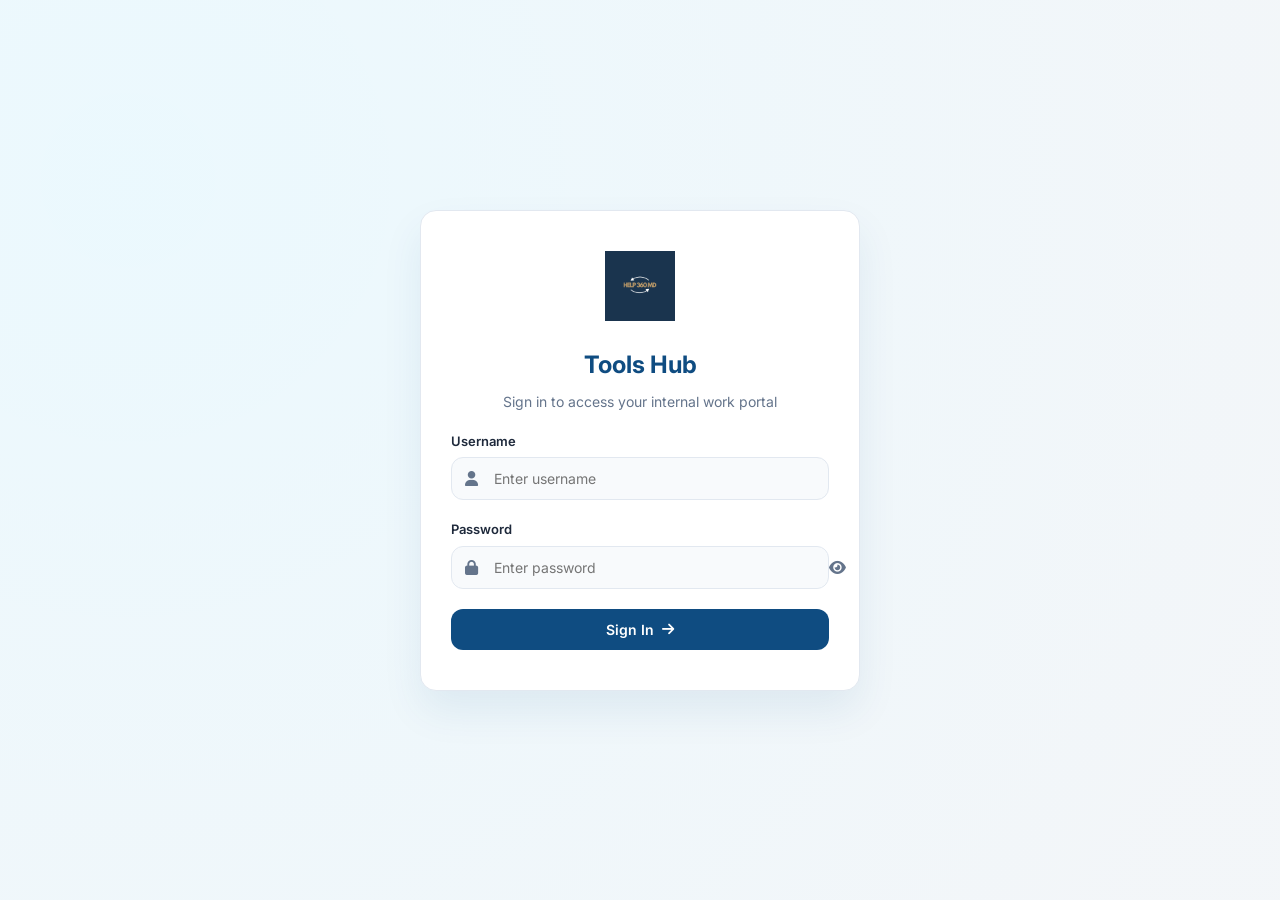
<file: index.html>
<!DOCTYPE html>
<html lang="en">
<head>
  <meta charset="UTF-8">
  <meta name="viewport" content="width=device-width, initial-scale=1.0">
  <title>Help360MD Tools Hub - Redirecting...</title>
  <link rel="stylesheet" href="style.css">
  <script>
    // Immediate Redirect Logic (No-Flicker Session Guard)
    (function() {
      const sessionUser = sessionStorage.getItem('help360_user');
      if (sessionUser) {
        window.location.replace('dashboard.html');
      } else {
        window.location.replace('login.html');
      }
    })();
  </script>
</head>
<body style="display:flex; justify-content:center; align-items:center; height:100vh; background-color:#F4F7FA; font-family:'Inter',sans-serif;">
  <div style="text-align:center;">
    <div class="spinner" style="margin: 0 auto 15px auto;"></div>
    <p style="color:#0F4C81; font-weight:600; font-size:14px;">Redirecting to Help360MD Tools Hub...</p>
  </div>
</body>
</html>
</file>
<file: style.css>
/* 
 * Help360MD Tools Hub - Stylesheet
 * File: style.css
 */

@import url('https://fonts.googleapis.com/css2?family=Inter:wght@300;400;500;600;700&display=swap');

:root {
  /* Colors */
  --primary-color: #0F4C81;
  --primary-hover: #0c3f6b;
  --secondary-color: #00AEEF;
  --secondary-hover: #009ad5;
  --bg-color: #F4F7FA;
  --card-bg: #FFFFFF;
  --text-main: #1E293B;
  --text-muted: #64748B;
  --border-color: #E2E8F0;
  
  --success: #10B981;
  --warning: #F59E0B;
  --danger: #EF4444;
  --favorite: #FFC107;
  
  /* Layout & Shadows */
  --sidebar-width: 260px;
  --sidebar-collapsed-width: 70px;
  --header-height: 70px;
  --border-radius: 12px;
  --shadow-sm: 0 1px 3px rgba(0,0,0,0.05), 0 1px 2px rgba(0,0,0,0.02);
  --shadow-md: 0 4px 6px -1px rgba(0,0,0,0.05), 0 2px 4px -1px rgba(0,0,0,0.03);
  --shadow-lg: 0 10px 15px -3px rgba(15, 76, 129, 0.05), 0 4px 6px -2px rgba(15, 76, 129, 0.03);
  --shadow-hover: 0 20px 25px -5px rgba(15, 76, 129, 0.1), 0 10px 10px -5px rgba(15, 76, 129, 0.04);
  
  /* Transitions */
  --transition-fast: 0.2s ease;
  --transition-normal: 0.3s ease;
}

* {
  box-sizing: border-box;
  margin: 0;
  padding: 0;
}

body {
  font-family: 'Inter', sans-serif;
  background-color: var(--bg-color);
  color: var(--text-main);
  line-height: 1.5;
  overflow-x: hidden;
}

a {
  text-decoration: none;
  color: inherit;
}

/* ==========================================================================
   LOGIN PAGE STYLING
   ========================================================================== */
.login-body {
  display: flex;
  align-items: center;
  justify-content: center;
  min-height: 100vh;
  background: radial-gradient(circle at 10% 20%, rgba(0, 174, 239, 0.08) 0%, rgba(15, 76, 129, 0.05) 90.1%);
  padding: 20px;
}

.login-container {
  width: 100%;
  max-width: 440px;
  background: var(--card-bg);
  border-radius: 16px;
  box-shadow: 0 20px 40px rgba(15, 76, 129, 0.08);
  border: 1px solid var(--border-color);
  overflow: hidden;
  position: relative;
  animation: fadeIn 0.5s ease-out;
}

.login-header {
  text-align: center;
  padding: 40px 30px 20px 30px;
}

.login-logo {
  max-height: 70px;
  width: auto;
  margin-bottom: 20px;
}

.login-header h1 {
  font-size: 24px;
  font-weight: 700;
  color: var(--primary-color);
  margin-bottom: 8px;
}

.login-header p {
  color: var(--text-muted);
  font-size: 14px;
}

.login-form {
  padding: 0 30px 40px 30px;
}

.form-group {
  margin-bottom: 20px;
  position: relative;
}

.form-group label {
  display: block;
  font-size: 13px;
  font-weight: 600;
  color: var(--text-main);
  margin-bottom: 6px;
}

.input-wrapper {
  position: relative;
  display: flex;
  align-items: center;
}

.input-wrapper i {
  position: absolute;
  left: 14px;
  color: var(--text-muted);
  font-size: 15px;
}

.form-control {
  width: 100%;
  padding: 12px 14px 12px 42px;
  font-size: 14px;
  font-family: inherit;
  color: var(--text-main);
  background-color: #F8FAFC;
  border: 1px solid var(--border-color);
  border-radius: var(--border-radius);
  transition: var(--transition-fast);
}

.form-control:focus {
  outline: none;
  border-color: var(--primary-color);
  background-color: var(--card-bg);
  box-shadow: 0 0 0 3px rgba(15, 76, 129, 0.1);
}

.password-toggle {
  position: absolute;
  right: 14px;
  background: none;
  border: none;
  color: var(--text-muted);
  cursor: pointer;
  padding: 0;
  display: flex;
  align-items: center;
  justify-content: center;
}

.password-toggle:hover {
  color: var(--primary-color);
}

.btn {
  display: inline-flex;
  align-items: center;
  justify-content: center;
  width: 100%;
  padding: 12px 24px;
  font-size: 14px;
  font-weight: 600;
  font-family: inherit;
  border-radius: var(--border-radius);
  border: none;
  cursor: pointer;
  transition: var(--transition-fast);
  gap: 8px;
}

.btn-primary {
  background-color: var(--primary-color);
  color: white;
}

.btn-primary:hover {
  background-color: var(--primary-hover);
  box-shadow: 0 4px 12px rgba(15, 76, 129, 0.2);
}

.btn-secondary {
  background-color: var(--secondary-color);
  color: white;
}

.btn-secondary:hover {
  background-color: var(--secondary-hover);
  box-shadow: 0 4px 12px rgba(0, 174, 239, 0.2);
}

.btn-outline {
  background-color: transparent;
  color: var(--text-main);
  border: 1px solid var(--border-color);
}

.btn-outline:hover {
  background-color: #F8FAFC;
  border-color: var(--text-muted);
}

.btn-danger {
  background-color: var(--danger);
  color: white;
}

.btn-danger:hover {
  background-color: #dc2626;
  box-shadow: 0 4px 12px rgba(239, 68, 68, 0.2);
}

.alert {
  padding: 12px 16px;
  border-radius: var(--border-radius);
  font-size: 13px;
  margin-bottom: 20px;
  display: flex;
  align-items: center;
  gap: 10px;
  animation: slideIn 0.3s ease-out;
}

.alert-danger {
  background-color: #FEF2F2;
  color: var(--danger);
  border: 1px solid #FEE2E2;
}

.alert-success {
  background-color: #ECFDF5;
  color: var(--success);
  border: 1px solid #D1FAE5;
}

.footer-info {
  text-align: center;
  margin-top: 25px;
  font-size: 12px;
  color: var(--text-muted);
  line-height: 1.6;
}

.footer-info a {
  color: var(--primary-color);
  font-weight: 500;
}

/* ==========================================================================
   APP SHELL LAYOUT
   ========================================================================== */
.app-container {
  display: flex;
  min-height: 100vh;
}

/* Sidebar */
.sidebar {
  width: var(--sidebar-width);
  background-color: var(--card-bg);
  border-right: 1px solid var(--border-color);
  display: flex;
  flex-direction: column;
  position: fixed;
  top: 0;
  bottom: 0;
  left: 0;
  z-index: 100;
  transition: var(--transition-normal);
}

.sidebar-header {
  height: var(--header-height);
  display: flex;
  align-items: center;
  padding: 0 20px;
  border-bottom: 1px solid var(--border-color);
  justify-content: space-between;
}

.brand-wrapper {
  display: flex;
  align-items: center;
  gap: 10px;
  overflow: hidden;
}

.sidebar-logo {
  height: 35px;
  width: auto;
  flex-shrink: 0;
}

.brand-name {
  font-size: 16px;
  font-weight: 700;
  color: var(--primary-color);
  white-space: nowrap;
}

.sidebar-toggle {
  background: none;
  border: none;
  color: var(--text-muted);
  cursor: pointer;
  padding: 6px;
  border-radius: 6px;
  display: flex;
  align-items: center;
  justify-content: center;
}

.sidebar-toggle:hover {
  background-color: #F1F5F9;
  color: var(--primary-color);
}

.sidebar-menu {
  list-style: none;
  padding: 20px 12px;
  display: flex;
  flex-direction: column;
  gap: 6px;
  flex-grow: 1;
}

.menu-item a {
  display: flex;
  align-items: center;
  padding: 12px 14px;
  border-radius: var(--border-radius);
  font-size: 14px;
  font-weight: 500;
  color: var(--text-muted);
  gap: 14px;
  transition: var(--transition-fast);
}

.menu-item a i {
  font-size: 18px;
  width: 20px;
  text-align: center;
  color: var(--text-muted);
  transition: var(--transition-fast);
}

.menu-item.active a,
.menu-item:hover a {
  background-color: rgba(15, 76, 129, 0.05);
  color: var(--primary-color);
}

.menu-item.active a i,
.menu-item:hover a i {
  color: var(--primary-color);
}

.menu-item.admin-only {
  border-top: 1px solid var(--border-color);
  margin-top: 10px;
  padding-top: 10px;
}

.sidebar-footer {
  padding: 15px 12px;
  border-top: 1px solid var(--border-color);
}

/* Main Content Area */
.main-wrapper {
  margin-left: var(--sidebar-width);
  flex-grow: 1;
  display: flex;
  flex-direction: column;
  min-width: 0;
  transition: var(--transition-normal);
}

/* Header */
.app-header {
  height: var(--header-height);
  background-color: rgba(255, 255, 255, 0.85);
  backdrop-filter: blur(12px);
  -webkit-backdrop-filter: blur(12px);
  border-bottom: 1px solid var(--border-color);
  display: flex;
  align-items: center;
  justify-content: space-between;
  padding: 0 30px;
  position: sticky;
  top: 0;
  z-index: 90;
}

.header-left {
  display: flex;
  align-items: center;
  gap: 15px;
  flex-grow: 1;
  max-width: 500px;
}

.search-container {
  position: relative;
  width: 100%;
}

.search-container i {
  position: absolute;
  left: 14px;
  top: 50%;
  transform: translateY(-50%);
  color: var(--text-muted);
}

.search-input {
  width: 100%;
  padding: 10px 14px 10px 42px;
  border-radius: 20px;
  border: 1px solid var(--border-color);
  font-family: inherit;
  font-size: 14px;
  background-color: #F8FAFC;
  transition: var(--transition-fast);
}

.search-input:focus {
  outline: none;
  background-color: white;
  border-color: var(--primary-color);
  box-shadow: 0 0 0 3px rgba(15, 76, 129, 0.1);
}

.header-right {
  display: flex;
  align-items: center;
  gap: 20px;
}

.user-badge {
  display: flex;
  align-items: center;
  gap: 12px;
}

.user-avatar {
  width: 38px;
  height: 38px;
  border-radius: 50%;
  background-color: rgba(15, 76, 129, 0.1);
  color: var(--primary-color);
  display: flex;
  align-items: center;
  justify-content: center;
  font-weight: 700;
  font-size: 15px;
  border: 2px solid white;
  box-shadow: var(--shadow-sm);
}

.user-details {
  display: flex;
  flex-direction: column;
}

.user-name {
  font-size: 14px;
  font-weight: 600;
  color: var(--text-main);
  max-width: 150px;
  white-space: nowrap;
  overflow: hidden;
  text-overflow: ellipsis;
}

.user-role {
  font-size: 11px;
  color: var(--text-muted);
  font-weight: 500;
}

/* Page Layout */
.app-content {
  padding: 30px;
  flex-grow: 1;
  animation: fadeIn 0.4s ease-out;
}

.page-header {
  margin-bottom: 25px;
}

.page-title {
  font-size: 22px;
  font-weight: 700;
  color: var(--text-main);
}

.page-subtitle {
  font-size: 14px;
  color: var(--text-muted);
  margin-top: 4px;
}

/* ==========================================================================
   DASHBOARD / PORTAL STYLING
   ========================================================================== */
.section-title {
  font-size: 16px;
  font-weight: 600;
  color: var(--text-main);
  margin: 30px 0 15px 0;
  display: flex;
  align-items: center;
  gap: 10px;
}

.section-title:first-of-type {
  margin-top: 0;
}

.section-title i {
  color: var(--primary-color);
}

/* Category Filter Chips */
.category-filters {
  display: flex;
  flex-wrap: wrap;
  gap: 8px;
  margin-bottom: 20px;
}

.filter-chip {
  padding: 8px 16px;
  border-radius: 20px;
  font-size: 13px;
  font-weight: 500;
  background-color: white;
  border: 1px solid var(--border-color);
  color: var(--text-muted);
  cursor: pointer;
  transition: var(--transition-fast);
}

.filter-chip:hover {
  border-color: var(--primary-color);
  color: var(--primary-color);
}

.filter-chip.active {
  background-color: var(--primary-color);
  border-color: var(--primary-color);
  color: white;
  box-shadow: 0 4px 10px rgba(15, 76, 129, 0.15);
}

/* Grid Layout */
.tools-grid {
  display: grid;
  grid-template-columns: repeat(auto-fill, minmax(280px, 1fr));
  gap: 20px;
}

/* Tool Card */
.tool-card {
  background-color: var(--card-bg);
  border-radius: var(--border-radius);
  border: 1px solid var(--border-color);
  box-shadow: var(--shadow-sm);
  padding: 24px;
  display: flex;
  flex-direction: column;
  position: relative;
  transition: var(--transition-normal);
  animation: fadeIn 0.4s ease-out;
}

.tool-card:hover {
  transform: translateY(-4px);
  box-shadow: var(--shadow-hover);
  border-color: rgba(15, 76, 129, 0.15);
}

.card-top {
  display: flex;
  justify-content: space-between;
  align-items: flex-start;
  margin-bottom: 16px;
}

.tool-icon-wrapper {
  width: 48px;
  height: 48px;
  border-radius: 10px;
  background-color: rgba(15, 76, 129, 0.06);
  color: var(--primary-color);
  display: flex;
  align-items: center;
  justify-content: center;
  font-size: 20px;
}

.favorite-btn {
  background: none;
  border: none;
  cursor: pointer;
  color: var(--text-muted);
  font-size: 18px;
  transition: var(--transition-fast);
  padding: 4px;
}

.favorite-btn:hover {
  color: var(--favorite);
  transform: scale(1.15);
}

.favorite-btn.active {
  color: var(--favorite);
}

.tool-category {
  font-size: 11px;
  font-weight: 600;
  text-transform: uppercase;
  color: var(--secondary-color);
  letter-spacing: 0.5px;
  margin-bottom: 6px;
}

.tool-name {
  font-size: 16px;
  font-weight: 700;
  color: var(--text-main);
  margin-bottom: 8px;
}

.tool-desc {
  font-size: 13px;
  color: var(--text-muted);
  margin-bottom: 20px;
  flex-grow: 1;
  display: -webkit-box;
  -webkit-line-clamp: 3;
  -webkit-box-orient: vertical;
  overflow: hidden;
  height: 58px;
}

.card-actions {
  display: flex;
  gap: 10px;
}

.card-actions .btn {
  padding: 10px 16px;
  font-size: 13px;
}

/* Empty Dashboard State */
.empty-state {
  grid-column: 1 / -1;
  text-align: center;
  padding: 60px 40px;
  background-color: var(--card-bg);
  border-radius: var(--border-radius);
  border: 1px dashed var(--border-color);
  color: var(--text-muted);
}

.empty-state i {
  font-size: 40px;
  color: var(--text-muted);
  margin-bottom: 16px;
}

.empty-state h3 {
  font-size: 18px;
  font-weight: 600;
  color: var(--text-main);
  margin-bottom: 8px;
}

/* ==========================================================================
   USER PROFILE PAGE STYLING
   ========================================================================== */
.profile-grid {
  display: grid;
  grid-template-columns: 1fr 2fr;
  gap: 30px;
}

.profile-card {
  background-color: var(--card-bg);
  border-radius: var(--border-radius);
  border: 1px solid var(--border-color);
  box-shadow: var(--shadow-sm);
  padding: 30px;
  text-align: center;
  height: fit-content;
}

.profile-avatar {
  width: 90px;
  height: 90px;
  border-radius: 50%;
  background-color: rgba(15, 76, 129, 0.1);
  color: var(--primary-color);
  display: flex;
  align-items: center;
  justify-content: center;
  font-size: 32px;
  font-weight: 700;
  margin: 0 auto 20px auto;
  border: 3px solid white;
  box-shadow: var(--shadow-md);
}

.profile-card h3 {
  font-size: 18px;
  font-weight: 700;
  color: var(--text-main);
  margin-bottom: 4px;
}

.profile-card .role-badge {
  display: inline-block;
  padding: 4px 10px;
  border-radius: 12px;
  font-size: 11px;
  font-weight: 600;
  background-color: rgba(15, 76, 129, 0.1);
  color: var(--primary-color);
  margin-bottom: 25px;
}

.profile-info-list {
  text-align: left;
  list-style: none;
}

.profile-info-item {
  display: flex;
  justify-content: space-between;
  padding: 12px 0;
  border-bottom: 1px solid var(--border-color);
  font-size: 13px;
}

.profile-info-item:last-child {
  border-bottom: none;
}

.profile-info-label {
  color: var(--text-muted);
  font-weight: 500;
}

.profile-info-value {
  color: var(--text-main);
  font-weight: 600;
}

.profile-content-card {
  background-color: var(--card-bg);
  border-radius: var(--border-radius);
  border: 1px solid var(--border-color);
  box-shadow: var(--shadow-sm);
  padding: 30px;
}

.profile-content-card h2 {
  font-size: 18px;
  font-weight: 700;
  margin-bottom: 20px;
  color: var(--text-main);
}

/* ==========================================================================
   ADMIN PORTAL STYLING
   ========================================================================== */
/* Stats Grid */
.stats-grid {
  display: grid;
  grid-template-columns: repeat(auto-fit, minmax(220px, 1fr));
  gap: 20px;
  margin-bottom: 30px;
}

.stat-card {
  background-color: var(--card-bg);
  border-radius: var(--border-radius);
  border: 1px solid var(--border-color);
  box-shadow: var(--shadow-sm);
  padding: 20px;
  display: flex;
  align-items: center;
  gap: 15px;
}

.stat-icon {
  width: 48px;
  height: 48px;
  border-radius: 10px;
  display: flex;
  align-items: center;
  justify-content: center;
  font-size: 20px;
}

.stat-icon.users {
  background-color: rgba(0, 174, 239, 0.1);
  color: var(--secondary-color);
}

.stat-icon.tools {
  background-color: rgba(15, 76, 129, 0.1);
  color: var(--primary-color);
}

.stat-icon.active {
  background-color: rgba(16, 185, 129, 0.1);
  color: var(--success);
}

.stat-info {
  display: flex;
  flex-direction: column;
}

.stat-value {
  font-size: 20px;
  font-weight: 700;
  color: var(--text-main);
}

.stat-label {
  font-size: 12px;
  color: var(--text-muted);
}

/* Admin Tabs */
.admin-tabs {
  display: flex;
  border-bottom: 1px solid var(--border-color);
  margin-bottom: 25px;
  gap: 5px;
}

.tab-btn {
  padding: 12px 20px;
  font-size: 14px;
  font-weight: 500;
  background: none;
  border: none;
  color: var(--text-muted);
  cursor: pointer;
  position: relative;
  transition: var(--transition-fast);
}

.tab-btn:hover {
  color: var(--primary-color);
}

.tab-btn.active {
  color: var(--primary-color);
  font-weight: 600;
}

.tab-btn.active::after {
  content: '';
  position: absolute;
  bottom: -1px;
  left: 0;
  right: 0;
  height: 2px;
  background-color: var(--primary-color);
}

.tab-content {
  display: none;
}

.tab-content.active {
  display: block;
  animation: fadeIn 0.3s ease-out;
}

/* Toolbar Control Panel */
.panel-toolbar {
  display: flex;
  justify-content: space-between;
  align-items: center;
  margin-bottom: 20px;
  gap: 15px;
  flex-wrap: wrap;
}

.panel-title {
  font-size: 16px;
  font-weight: 600;
}

/* Data Tables */
.table-container {
  background-color: var(--card-bg);
  border-radius: var(--border-radius);
  border: 1px solid var(--border-color);
  box-shadow: var(--shadow-sm);
  overflow-x: auto;
}

.data-table {
  width: 100%;
  border-collapse: collapse;
  text-align: left;
  font-size: 13px;
}

.data-table th {
  background-color: #F8FAFC;
  color: var(--text-main);
  font-weight: 600;
  padding: 14px 18px;
  border-bottom: 1px solid var(--border-color);
  white-space: nowrap;
}

.data-table td {
  padding: 14px 18px;
  border-bottom: 1px solid var(--border-color);
  color: var(--text-main);
}

.data-table tbody tr:last-child td {
  border-bottom: none;
}

.data-table tbody tr:hover {
  background-color: #F8FAFC;
}

/* Badges */
.badge {
  display: inline-flex;
  align-items: center;
  padding: 2px 8px;
  border-radius: 12px;
  font-size: 11px;
  font-weight: 600;
}

.badge-active {
  background-color: #E6F4EA;
  color: #137333;
}

.badge-disabled {
  background-color: #FCE8E6;
  color: #C5221F;
}

.badge-admin {
  background-color: #E8F0FE;
  color: #1A73E8;
}

.badge-user {
  background-color: #F1F3F4;
  color: #5F6368;
}

.action-buttons {
  display: flex;
  gap: 8px;
}

.btn-icon {
  width: 32px;
  height: 32px;
  border-radius: 6px;
  border: 1px solid var(--border-color);
  background-color: white;
  color: var(--text-muted);
  display: flex;
  align-items: center;
  justify-content: center;
  cursor: pointer;
  transition: var(--transition-fast);
}

.btn-icon:hover {
  background-color: rgba(15, 76, 129, 0.05);
  color: var(--primary-color);
  border-color: var(--primary-color);
}

.btn-icon.delete:hover {
  background-color: #FEF2F2;
  color: var(--danger);
  border-color: var(--danger);
}

/* Modal Popup Window */
.modal {
  display: none;
  position: fixed;
  top: 0;
  left: 0;
  right: 0;
  bottom: 0;
  background-color: rgba(15, 76, 129, 0.4);
  backdrop-filter: blur(4px);
  z-index: 1000;
  align-items: center;
  justify-content: center;
  padding: 20px;
}

.modal.active {
  display: flex;
  animation: fadeIn 0.2s ease-out;
}

.modal-content {
  background-color: var(--card-bg);
  border-radius: 16px;
  box-shadow: 0 20px 25px -5px rgba(0,0,0,0.1), 0 10px 10px -5px rgba(0,0,0,0.04);
  border: 1px solid var(--border-color);
  width: 100%;
  max-width: 500px;
  overflow: hidden;
  animation: scaleIn 0.3s cubic-bezier(0.34, 1.56, 0.64, 1);
}

.modal-header {
  padding: 20px 24px;
  border-bottom: 1px solid var(--border-color);
  display: flex;
  align-items: center;
  justify-content: space-between;
}

.modal-title {
  font-size: 16px;
  font-weight: 700;
  color: var(--text-main);
}

.modal-close {
  background: none;
  border: none;
  color: var(--text-muted);
  cursor: pointer;
  font-size: 16px;
  padding: 4px;
  border-radius: 4px;
  display: flex;
  align-items: center;
  justify-content: center;
}

.modal-close:hover {
  background-color: #F1F5F9;
  color: var(--text-main);
}

.modal-body {
  padding: 24px;
  max-height: 70vh;
  overflow-y: auto;
}

.modal-footer {
  padding: 16px 24px;
  border-top: 1px solid var(--border-color);
  display: flex;
  justify-content: flex-end;
  gap: 12px;
  background-color: #F8FAFC;
}

.modal-footer .btn {
  width: auto;
  padding: 10px 20px;
}

.form-row {
  display: grid;
  grid-template-columns: 1fr 1fr;
  gap: 15px;
}

/* ==========================================================================
   GLOBAL UTILITIES & LOADING STATE
   ========================================================================== */
.loading-overlay {
  display: none;
  position: fixed;
  top: 0;
  left: 0;
  right: 0;
  bottom: 0;
  background-color: rgba(255, 255, 255, 0.7);
  backdrop-filter: blur(3px);
  z-index: 9999;
  align-items: center;
  justify-content: center;
  flex-direction: column;
  gap: 15px;
}

.loading-overlay.active {
  display: flex;
}

.spinner {
  width: 40px;
  height: 40px;
  border: 4px solid rgba(15, 76, 129, 0.1);
  border-left-color: var(--primary-color);
  border-radius: 50%;
  animation: spin 1s linear infinite;
}

.spinner-text {
  font-size: 13px;
  font-weight: 500;
  color: var(--primary-color);
}

/* Toast Notification Hub */
.toast-container {
  position: fixed;
  bottom: 24px;
  right: 24px;
  z-index: 10000;
  display: flex;
  flex-direction: column;
  gap: 10px;
}

.toast {
  background-color: white;
  border-radius: 8px;
  padding: 14px 20px;
  box-shadow: 0 10px 15px -3px rgba(0, 0, 0, 0.1), 0 4px 6px -2px rgba(0, 0, 0, 0.05);
  border-left: 4px solid var(--primary-color);
  display: flex;
  align-items: center;
  gap: 12px;
  font-size: 13px;
  min-width: 280px;
  max-width: 400px;
  animation: slideInRight 0.3s cubic-bezier(0.34, 1.56, 0.64, 1);
  transition: opacity 0.3s ease;
}

.toast-success {
  border-left-color: var(--success);
}

.toast-success i {
  color: var(--success);
}

.toast-error {
  border-left-color: var(--danger);
}

.toast-error i {
  color: var(--danger);
}

.toast-warning {
  border-left-color: var(--warning);
}

.toast-warning i {
  color: var(--warning);
}

/* Collapsed Sidebar Mode */
body.sidebar-collapsed .sidebar {
  width: var(--sidebar-collapsed-width);
}

body.sidebar-collapsed .sidebar .brand-name,
body.sidebar-collapsed .sidebar .menu-item span,
body.sidebar-collapsed .sidebar .sidebar-footer {
  display: none;
}

body.sidebar-collapsed .sidebar .brand-wrapper {
  justify-content: center;
  width: 100%;
}

body.sidebar-collapsed .sidebar .menu-item a {
  justify-content: center;
  padding: 12px 0;
}

body.sidebar-collapsed .main-wrapper {
  margin-left: var(--sidebar-collapsed-width);
}

/* ==========================================================================
   ANIMATIONS
   ========================================================================== */
@keyframes fadeIn {
  from { opacity: 0; }
  to { opacity: 1; }
}

@keyframes scaleIn {
  from { transform: scale(0.95); opacity: 0; }
  to { transform: scale(1); opacity: 1; }
}

@keyframes slideIn {
  from { transform: translateY(-10px); opacity: 0; }
  to { transform: translateY(0); opacity: 1; }
}

@keyframes slideInRight {
  from { transform: translateX(50px); opacity: 0; }
  to { transform: translateX(0); opacity: 1; }
}

@keyframes spin {
  0% { transform: rotate(0deg); }
  100% { transform: rotate(360deg); }
}

/* ==========================================================================
   RESPONSIVE DESIGN (Media Queries)
   ========================================================================== */
@media (max-width: 992px) {
  .profile-grid {
    grid-template-columns: 1fr;
  }
}

@media (max-width: 768px) {
  :root {
    --sidebar-width: 0px;
  }
  
  .sidebar {
    transform: translateX(-100%);
  }
  
  body.sidebar-active .sidebar {
    transform: translateX(0);
    width: 260px;
  }
  
  body.sidebar-active .sidebar-overlay {
    display: block;
    position: fixed;
    top: 0;
    left: 0;
    right: 0;
    bottom: 0;
    background-color: rgba(0, 0, 0, 0.4);
    z-index: 99;
  }
  
  .main-wrapper {
    margin-left: 0 !important;
  }
  
  .app-header {
    padding: 0 15px;
  }
  
  .app-content {
    padding: 20px 15px;
  }
  
  .stats-grid {
    grid-template-columns: 1fr;
  }
  
  .panel-toolbar {
    flex-direction: column;
    align-items: stretch;
  }
  
  .panel-toolbar .btn {
    width: 100%;
  }
}
</file>
